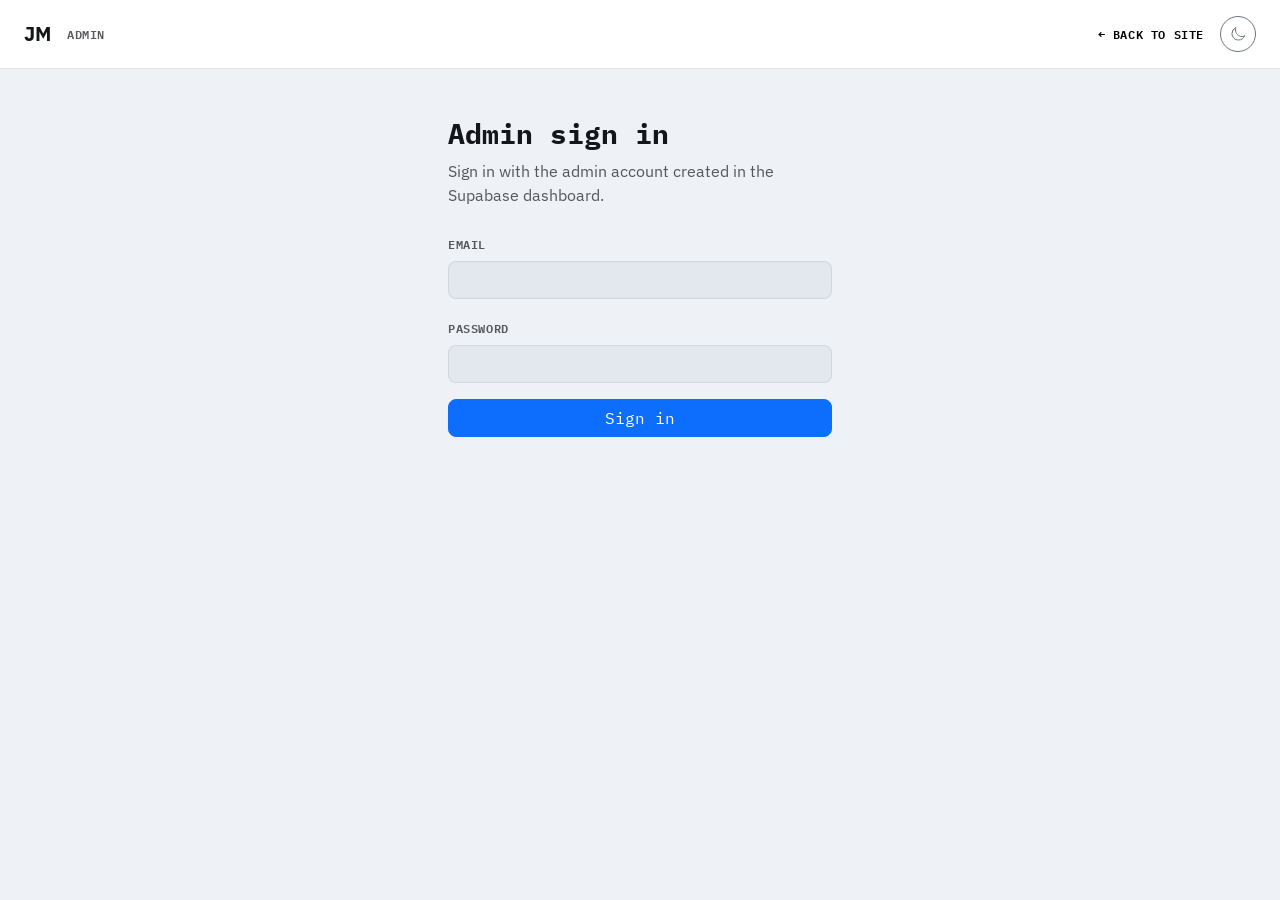
<file: admin.html>
<!DOCTYPE html>
<html lang="en">
<head>
  <script>
    (function () {
      try {
        var stored = localStorage.getItem("jm-theme");
        var theme = stored || (window.matchMedia("(prefers-color-scheme: light)").matches ? "light" : "dark");
        document.documentElement.setAttribute("data-bs-theme", theme);
      } catch (e) {}
    })();
  </script>

  <meta charset="UTF-8" />
  <meta name="viewport" content="width=device-width, initial-scale=1.0" />
  <title>Admin — Jaymin Maheta</title>
  <meta name="robots" content="noindex, nofollow" />

  <link rel="preconnect" href="https://fonts.googleapis.com" />
  <link rel="preconnect" href="https://fonts.gstatic.com" crossorigin />
  <link rel="preconnect" href="https://cdn.jsdelivr.net" crossorigin />
  <link rel="preconnect" href="https://esm.sh" crossorigin />
  <link rel="preconnect" href="https://mkuoqkyvgexcxxylxvbc.supabase.co" crossorigin />
  <link href="https://fonts.googleapis.com/css2?family=IBM+Plex+Mono:wght@400;500;600;700&family=IBM+Plex+Sans:wght@400;500;600;700&display=swap" rel="stylesheet" />

  <link rel="icon" href="assets/icons/favicon.svg" type="image/svg+xml" />
  <meta name="theme-color" content="#14161c" />

  <link href="https://cdn.jsdelivr.net/npm/bootstrap@5.3.3/dist/css/bootstrap.min.css" rel="stylesheet" />

  <script type="importmap">
  {
    "imports": {
      "@supabase/supabase-js": "https://esm.sh/@supabase/supabase-js@2.45.4"
    }
  }
  </script>

  <link rel="stylesheet" href="assets/css/admin.css" />
</head>
<body>
  <!-- Navbar -->
  <header class="navbar admin-navbar border-bottom px-3 px-md-4 py-3">
    <div class="d-flex align-items-center gap-3">
      <span class="fw-bold fs-5 admin-mono">JM</span>
      <span class="admin-label-mono">admin</span>
    </div>
    <div class="d-flex align-items-center gap-3">
      <a href="index.html" class="admin-label-mono link-body-emphasis text-decoration-none">&larr; Back to site</a>
      <button type="button" data-theme-toggle aria-label="Toggle color theme" class="btn btn-outline-secondary btn-sm rounded-circle admin-icon-btn">
        <svg width="16" height="16" fill="none" viewBox="0 0 24 24" stroke="currentColor" stroke-width="1.5"><path stroke-linecap="round" stroke-linejoin="round" d="M21.752 15.002A9.72 9.72 0 0 1 18 15.75c-5.385 0-9.75-4.365-9.75-9.75 0-1.33.266-2.597.748-3.752A9.753 9.753 0 0 0 3 11.25C3 16.635 7.365 21 12.75 21a9.753 9.753 0 0 0 9.002-5.998Z" /></svg>
      </button>
      <button type="button" data-logout-btn class="d-none btn btn-outline-secondary btn-sm">Log out</button>
    </div>
  </header>

  <!-- Login gate -->
  <section data-login-view class="admin-auth-panel mx-auto mt-5 px-3">
    <h1 class="admin-mono fw-bold fs-3">Admin sign in</h1>
    <p class="mt-2 text-body-secondary">Sign in with the admin account created in the Supabase dashboard.</p>
    <form data-login-form class="mt-4">
      <div class="mb-3">
        <label for="login-email" class="form-label admin-field-label">Email</label>
        <input id="login-email" name="email" type="email" required autocomplete="username" class="form-control" />
      </div>
      <div class="mb-3">
        <label for="login-password" class="form-label admin-field-label">Password</label>
        <input id="login-password" name="password" type="password" required autocomplete="current-password" class="form-control" />
      </div>
      <button type="submit" class="btn btn-primary w-100">Sign in</button>
      <p data-login-status role="alert" class="admin-status mt-2"></p>
    </form>
  </section>

  <section data-unauthorized-view class="d-none admin-auth-panel mx-auto mt-5 px-3 text-center">
    <h1 class="admin-mono fw-bold fs-4">Not an admin account</h1>
    <p class="mt-2 text-body-secondary">This account can sign in but isn't in the <code>admin_users</code> allowlist, so it can't manage content. Ask an existing admin to add it, or sign in with the admin account.</p>
    <button type="button" data-unauthorized-logout class="btn btn-outline-secondary mt-3">Sign out</button>
  </section>

  <!-- Dashboard (shown once signed in + confirmed admin): sidebar + main content -->
  <div data-dashboard-view class="d-none container-fluid">
    <div class="row">
      <aside class="col-12 col-md-3 col-lg-2 admin-sidebar py-3">
        <nav class="nav nav-pills flex-row flex-md-column flex-wrap gap-1" aria-label="Content sections">
          <button type="button" data-admin-tab="site" class="nav-link active">Site</button>
          <button type="button" data-admin-tab="home" class="nav-link">Home</button>
          <button type="button" data-admin-tab="about" class="nav-link">About</button>
          <button type="button" data-admin-tab="projects" class="nav-link">Projects</button>
          <button type="button" data-admin-tab="blog" class="nav-link">Blog</button>
          <button type="button" data-admin-tab="gallery" class="nav-link">Gallery</button>
          <button type="button" data-admin-tab="contact" class="nav-link">Contact</button>
          <button type="button" data-admin-tab="testimonials" class="nav-link">Testimonials</button>
        </nav>
      </aside>
      <main data-admin-panel class="col-12 col-md-9 col-lg-10 admin-main py-4">
        <p class="text-body-secondary">Loading…</p>
      </main>
    </div>
  </div>

  <script type="module" src="assets/js/admin.js"></script>
</body>
</html>
</file>
<file: assets/css/admin.css>
/* Admin panel — built on Bootstrap 5.3 (no Tailwind here). This file only:
   (1) maps the site's brand tokens (IBM Plex fonts, cobalt accent, panel
       surfaces) onto Bootstrap's own CSS variables for both
       data-bs-theme="dark" and "light", so Bootstrap's built-in components
       (forms, cards, tables, nav-pills, switches, btn-check chips) redraw
       themselves in the site's palette with no extra overrides needed;
   (2) the handful of small pieces Bootstrap has no component for (mono
       micro-labels, the dashed "add mode" card border, the colored status
       dot, empty-table state). */

:root {
  --bs-font-sans-serif: "IBM Plex Sans", sans-serif;
  --bs-font-monospace: "IBM Plex Mono", monospace;
  --bs-body-font-family: var(--bs-font-sans-serif);
  --bs-border-radius: 0.5rem;
  --bs-border-radius-sm: 0.25rem;
  --bs-border-radius-lg: 0.625rem;
  --bs-border-radius-xl: 0.625rem;
}

[data-bs-theme="dark"] {
  color-scheme: dark;
  --bs-body-bg: #14161c;
  --bs-body-color: #f2f3f6;
  --bs-emphasis-color: #ffffff;
  --bs-secondary-color: rgba(242, 243, 246, 0.7);
  --bs-secondary-bg: #1b1e27;
  --bs-tertiary-bg: #21242e;
  --bs-border-color: rgba(242, 243, 246, 0.12);
  --bs-border-color-translucent: rgba(242, 243, 246, 0.12);
  --bs-primary: #2f5cff;
  --bs-primary-rgb: 47, 92, 255;
  --bs-link-color: #6379ff;
  --bs-link-color-rgb: 99, 121, 255;
  --bs-link-hover-color: #8195ff;
  --bs-link-hover-color-rgb: 129, 149, 255;
}

[data-bs-theme="light"] {
  color-scheme: light;
  --bs-body-bg: #eef1f5;
  --bs-body-color: #14161c;
  --bs-emphasis-color: #000000;
  --bs-secondary-color: rgba(20, 22, 28, 0.7);
  --bs-secondary-bg: #ffffff;
  --bs-tertiary-bg: #e3e7ee;
  --bs-border-color: rgba(20, 22, 28, 0.12);
  --bs-border-color-translucent: rgba(20, 22, 28, 0.12);
  --bs-primary: #2447d6;
  --bs-primary-rgb: 36, 71, 214;
  --bs-link-color: #2447d6;
  --bs-link-color-rgb: 36, 71, 214;
  --bs-link-hover-color: #1c39ac;
  --bs-link-hover-color-rgb: 28, 57, 172;
}

body {
  min-height: 100vh;
}
h1, h2, h3, h4, h5, h6, .nav-link, .btn {
  font-family: var(--bs-font-monospace);
}
.form-control, .form-select, .form-check-label {
  font-family: var(--bs-font-sans-serif);
}
.form-control, .form-select {
  background-color: var(--bs-tertiary-bg);
}
.form-control:focus, .form-select:focus {
  border-color: var(--bs-primary);
  box-shadow: 0 0 0 0.25rem rgba(var(--bs-primary-rgb), 0.25);
}
.card {
  --bs-card-bg: var(--bs-secondary-bg);
}

/* Small uppercase mono label — used for the navbar "admin" tag, the "Back
   to site" link, and every field label (paired with .form-label). */
.admin-label-mono,
.admin-field-label {
  font-family: var(--bs-font-monospace);
  font-size: 0.75rem;
  font-weight: 600;
  text-transform: uppercase;
  letter-spacing: 0.05em;
  color: var(--bs-secondary-color);
}

.admin-navbar {
  display: flex;
  align-items: center;
  justify-content: space-between;
  background-color: var(--bs-secondary-bg);
}

.admin-icon-btn {
  width: 2.25rem;
  height: 2.25rem;
  display: inline-flex;
  align-items: center;
  justify-content: center;
  padding: 0;
}

.admin-auth-panel {
  max-width: 26rem;
}

.admin-sidebar {
  border-bottom: 1px solid var(--bs-border-color);
}
@media (min-width: 768px) {
  .admin-sidebar {
    border-bottom: none;
    border-right: 1px solid var(--bs-border-color);
    min-height: calc(100vh - 4.25rem);
  }
}

/* Add/edit form card: dashed border in "add" mode, solid accent border +
   tinted background once editing an existing row, so it's unmistakable
   which mode the shared form is in. */
.border-dashed {
  border-style: dashed !important;
}
[data-form-card] {
  transition: border-color 150ms ease, background-color 150ms ease;
}
[data-form-card].admin-form-editing {
  border-style: solid !important;
  border-color: var(--bs-primary) !important;
  background: rgba(var(--bs-primary-rgb), 0.08);
}

/* Inline save/delete status feedback — a colored dot (via currentColor, so
   it always matches whatever Bootstrap text-color class is applied
   alongside it) plus text, distinguishable at a glance. */
.admin-status {
  display: flex;
  align-items: center;
  gap: 0.4375rem;
  min-height: 1.25rem;
  font-size: 0.75rem;
}
.admin-status:not(:empty)::before {
  content: "";
  flex-shrink: 0;
  width: 0.4375rem;
  height: 0.4375rem;
  border-radius: 999px;
  background: currentColor;
}
.admin-status.text-body-secondary:not(:empty)::before {
  animation: admin-status-pulse 1s ease-in-out infinite;
}
@keyframes admin-status-pulse {
  0%, 100% { opacity: 0.35; }
  50% { opacity: 1; }
}

.admin-table-empty {
  text-align: center;
  color: var(--bs-secondary-color);
  padding: 1.75rem 0.75rem !important;
}

/* Google-Photos-style "drop photos here" zone on the gallery album editor —
   dashed by default, solid accent + tinted background while a drag is over
   it (mirrors the add/edit form's dashed-vs-solid convention above). */
.admin-dropzone {
  display: flex;
  flex-direction: column;
  align-items: center;
  justify-content: center;
  gap: 0.25rem;
  text-align: center;
  padding: 2.5rem 1.5rem;
  border: 2px dashed var(--bs-border-color);
  border-radius: var(--bs-border-radius);
  cursor: pointer;
  transition: border-color 150ms ease, background-color 150ms ease;
}
.admin-dropzone:hover {
  border-color: var(--bs-secondary-color);
}
.admin-dropzone-active {
  border-style: solid;
  border-color: var(--bs-primary) !important;
  background: rgba(var(--bs-primary-rgb), 0.08);
}

/* Same active-drop highlight, applied to an existing album card in the grid
   so dropping photos directly onto it (without opening it first) reads as
   a valid drop target too. */
.admin-album-card {
  transition: border-color 150ms ease, background-color 150ms ease;
}
.admin-album-card.admin-dropzone-active {
  border-width: 2px;
}

/* "Add existing photos" picker thumbnail — a ring appears once its checkbox
   is ticked, so a multi-select feels obviously multi-select. */
.admin-picker-thumb {
  border: 2px solid transparent;
  border-radius: var(--bs-border-radius);
  transition: border-color 150ms ease;
}
.admin-picker-thumb:has(input:checked) {
  border-color: var(--bs-primary);
}
</file>
